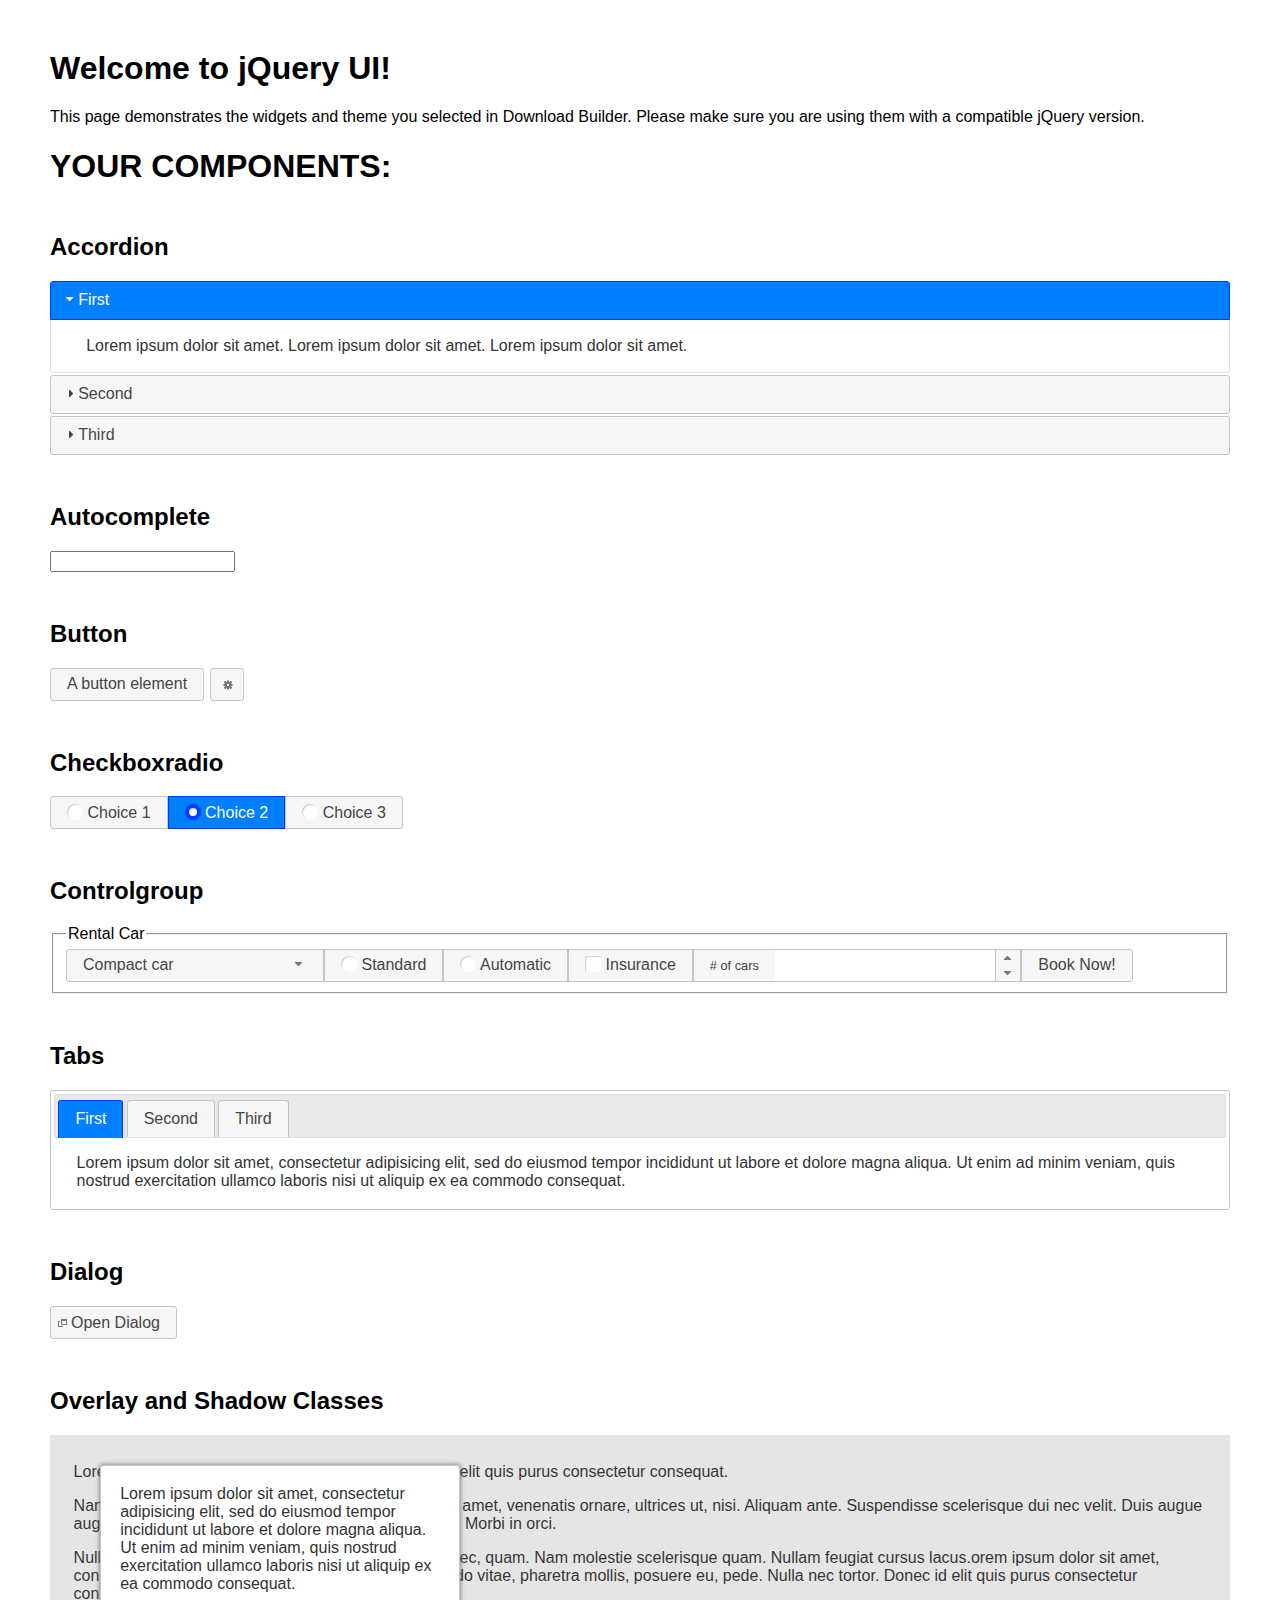
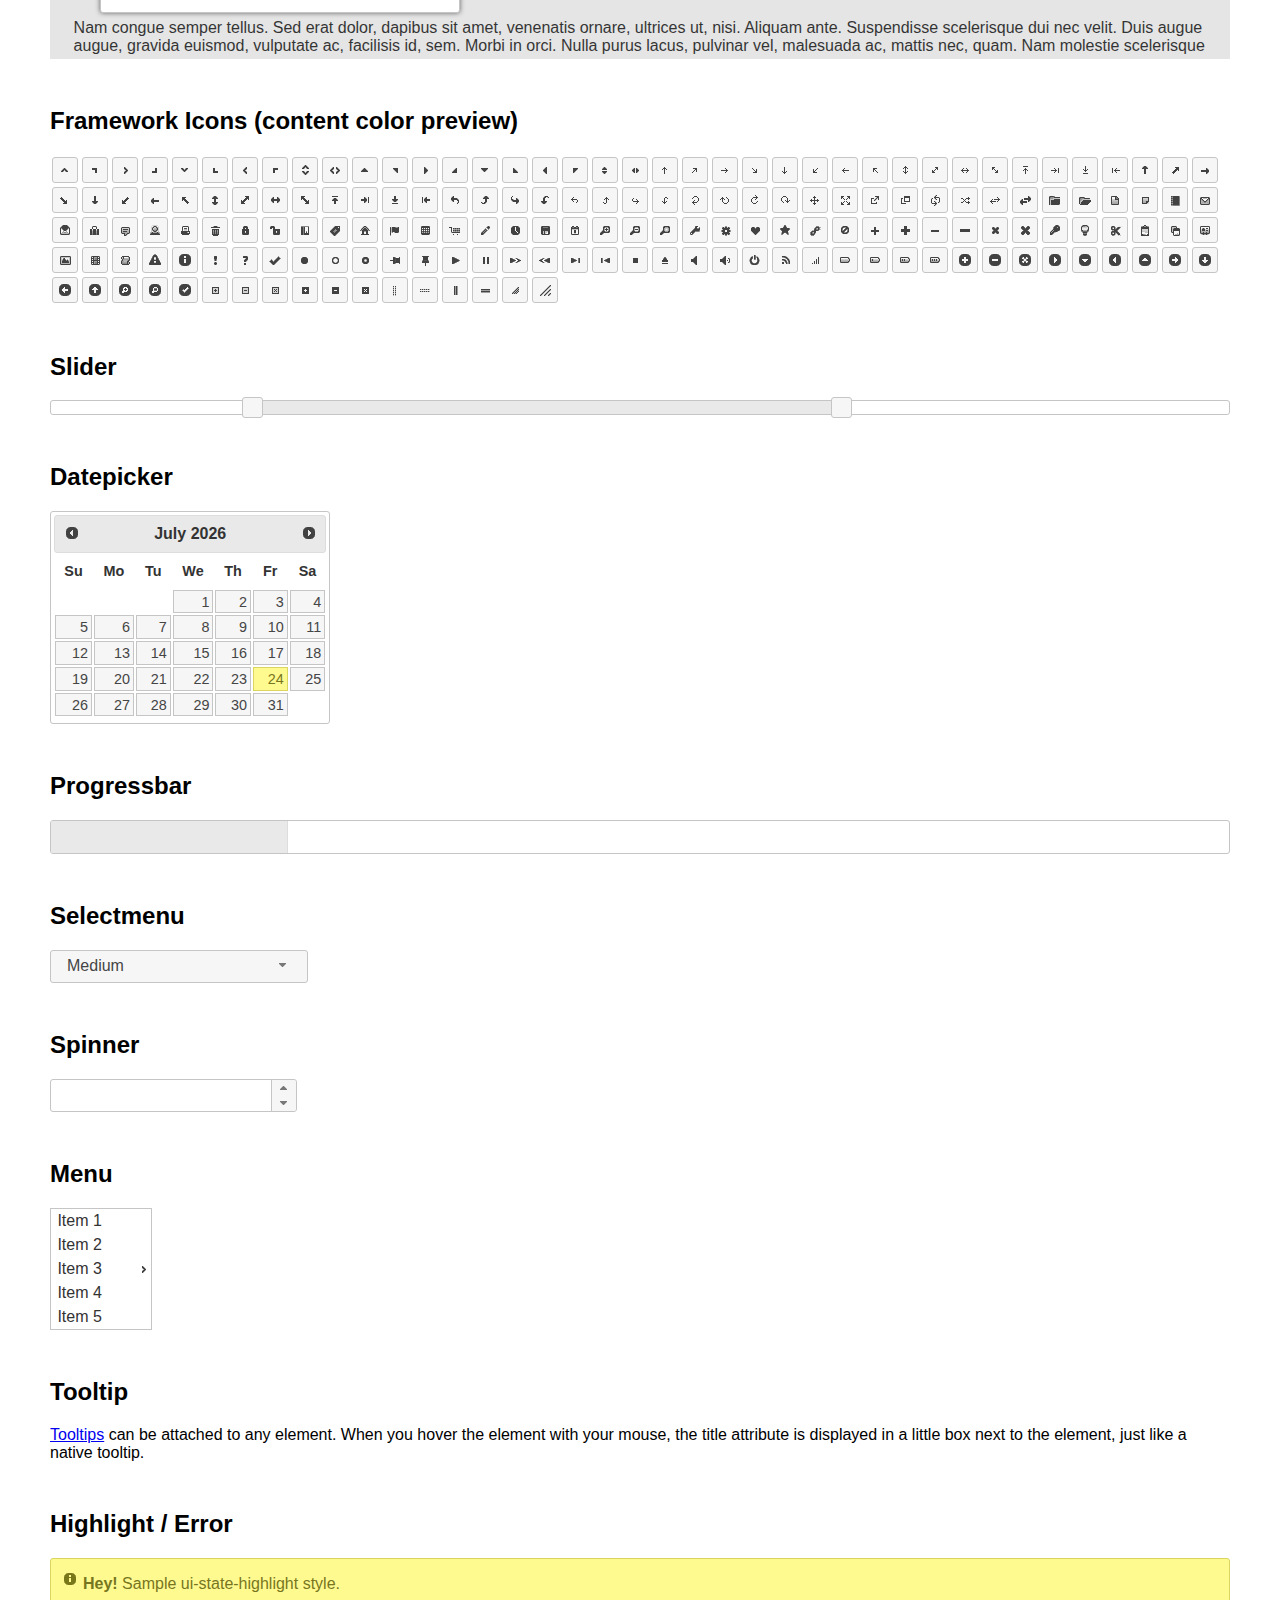
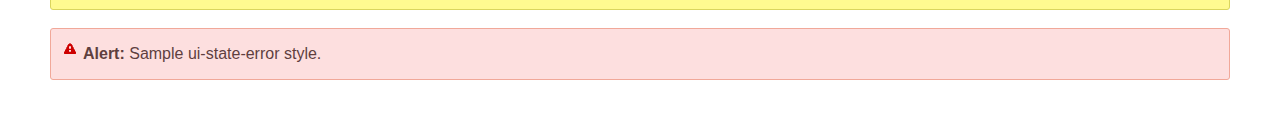
<file: js/jquery-ui/index.html>
<!doctype html>
<html lang="us">
<head>
	<meta charset="utf-8">
	<title>jQuery UI Example Page</title>
	<link href="jquery-ui.css" rel="stylesheet">
	<style>
	body{
		font-family: "Trebuchet MS", sans-serif;
		margin: 50px;
	}
	.demoHeaders {
		margin-top: 2em;
	}
	#dialog-link {
		padding: .4em 1em .4em 20px;
		text-decoration: none;
		position: relative;
	}
	#dialog-link span.ui-icon {
		margin: 0 5px 0 0;
		position: absolute;
		left: .2em;
		top: 50%;
		margin-top: -8px;
	}
	#icons {
		margin: 0;
		padding: 0;
	}
	#icons li {
		margin: 2px;
		position: relative;
		padding: 4px 0;
		cursor: pointer;
		float: left;
		list-style: none;
	}
	#icons span.ui-icon {
		float: left;
		margin: 0 4px;
	}
	.fakewindowcontain .ui-widget-overlay {
		position: absolute;
	}
	select {
		width: 200px;
	}
	</style>
</head>
<body>

<h1>Welcome to jQuery UI!</h1>

<div class="ui-widget">
	<p>This page demonstrates the widgets and theme you selected in Download Builder. Please make sure you are using them with a compatible jQuery version.</p>
</div>

<h1>YOUR COMPONENTS:</h1>

<!-- Accordion -->
<h2 class="demoHeaders">Accordion</h2>
<div id="accordion">
	<h3>First</h3>
	<div>Lorem ipsum dolor sit amet. Lorem ipsum dolor sit amet. Lorem ipsum dolor sit amet.</div>
	<h3>Second</h3>
	<div>Phasellus mattis tincidunt nibh.</div>
	<h3>Third</h3>
	<div>Nam dui erat, auctor a, dignissim quis.</div>
</div>

<!-- Autocomplete -->
<h2 class="demoHeaders">Autocomplete</h2>
<div>
	<input id="autocomplete" title="type &quot;a&quot;">
</div>

<!-- Button -->
<h2 class="demoHeaders">Button</h2>
<button id="button">A button element</button>
<button id="button-icon">An icon-only button</button>

<!-- Checkboxradio -->
<h2 class="demoHeaders">Checkboxradio</h2>
<form style="margin-top: 1em;">
	<div id="radioset">
		<input type="radio" id="radio1" name="radio"><label for="radio1">Choice 1</label>
		<input type="radio" id="radio2" name="radio" checked="checked"><label for="radio2">Choice 2</label>
		<input type="radio" id="radio3" name="radio"><label for="radio3">Choice 3</label>
	</div>
</form>

<!-- Controlgroup -->
<h2 class="demoHeaders">Controlgroup</h2>
<fieldset>
	<legend>Rental Car</legend>
	<div id="controlgroup">
		<select id="car-type">
			<option>Compact car</option>
			<option>Midsize car</option>
			<option>Full size car</option>
			<option>SUV</option>
			<option>Luxury</option>
			<option>Truck</option>
			<option>Van</option>
		</select>
		<label for="transmission-standard">Standard</label>
		<input type="radio" name="transmission" id="transmission-standard">
		<label for="transmission-automatic">Automatic</label>
		<input type="radio" name="transmission" id="transmission-automatic">
		<label for="insurance">Insurance</label>
		<input type="checkbox" name="insurance" id="insurance">
		<label for="horizontal-spinner" class="ui-controlgroup-label"># of cars</label>
		<input id="horizontal-spinner" class="ui-spinner-input">
		<button>Book Now!</button>
	</div>
</fieldset>

<!-- Tabs -->
<h2 class="demoHeaders">Tabs</h2>
<div id="tabs">
	<ul>
		<li><a href="#tabs-1">First</a></li>
		<li><a href="#tabs-2">Second</a></li>
		<li><a href="#tabs-3">Third</a></li>
	</ul>
	<div id="tabs-1">Lorem ipsum dolor sit amet, consectetur adipisicing elit, sed do eiusmod tempor incididunt ut labore et dolore magna aliqua. Ut enim ad minim veniam, quis nostrud exercitation ullamco laboris nisi ut aliquip ex ea commodo consequat.</div>
	<div id="tabs-2">Phasellus mattis tincidunt nibh. Cras orci urna, blandit id, pretium vel, aliquet ornare, felis. Maecenas scelerisque sem non nisl. Fusce sed lorem in enim dictum bibendum.</div>
	<div id="tabs-3">Nam dui erat, auctor a, dignissim quis, sollicitudin eu, felis. Pellentesque nisi urna, interdum eget, sagittis et, consequat vestibulum, lacus. Mauris porttitor ullamcorper augue.</div>
</div>

<h2 class="demoHeaders">Dialog</h2>
<p>
	<button id="dialog-link" class="ui-button ui-corner-all ui-widget">
		<span class="ui-icon ui-icon-newwin"></span>Open Dialog
	</button>
</p>

<h2 class="demoHeaders">Overlay and Shadow Classes</h2>
<div style="position: relative; width: 96%; height: 200px; padding:1% 2%; overflow:hidden;" class="fakewindowcontain">
	<p>Lorem ipsum dolor sit amet,  Nulla nec tortor. Donec id elit quis purus consectetur consequat. </p><p>Nam congue semper tellus. Sed erat dolor, dapibus sit amet, venenatis ornare, ultrices ut, nisi. Aliquam ante. Suspendisse scelerisque dui nec velit. Duis augue augue, gravida euismod, vulputate ac, facilisis id, sem. Morbi in orci. </p><p>Nulla purus lacus, pulvinar vel, malesuada ac, mattis nec, quam. Nam molestie scelerisque quam. Nullam feugiat cursus lacus.orem ipsum dolor sit amet, consectetur adipiscing elit. Donec libero risus, commodo vitae, pharetra mollis, posuere eu, pede. Nulla nec tortor. Donec id elit quis purus consectetur consequat. </p><p>Nam congue semper tellus. Sed erat dolor, dapibus sit amet, venenatis ornare, ultrices ut, nisi. Aliquam ante. Suspendisse scelerisque dui nec velit. Duis augue augue, gravida euismod, vulputate ac, facilisis id, sem. Morbi in orci. Nulla purus lacus, pulvinar vel, malesuada ac, mattis nec, quam. Nam molestie scelerisque quam. </p><p>Nullam feugiat cursus lacus.orem ipsum dolor sit amet, consectetur adipiscing elit. Donec libero risus, commodo vitae, pharetra mollis, posuere eu, pede. Nulla nec tortor. Donec id elit quis purus consectetur consequat. Nam congue semper tellus. Sed erat dolor, dapibus sit amet, venenatis ornare, ultrices ut, nisi. Aliquam ante. </p><p>Suspendisse scelerisque dui nec velit. Duis augue augue, gravida euismod, vulputate ac, facilisis id, sem. Morbi in orci. Nulla purus lacus, pulvinar vel, malesuada ac, mattis nec, quam. Nam molestie scelerisque quam. Nullam feugiat cursus lacus.orem ipsum dolor sit amet, consectetur adipiscing elit. Donec libero risus, commodo vitae, pharetra mollis, posuere eu, pede. Nulla nec tortor. Donec id elit quis purus consectetur consequat. Nam congue semper tellus. Sed erat dolor, dapibus sit amet, venenatis ornare, ultrices ut, nisi. </p>

	<!-- ui-dialog -->
	<div class="ui-widget-overlay ui-front"></div>
	<div style="position: absolute; width: 320px; left: 50px; top: 30px; padding: 1.2em" class="ui-widget ui-front ui-widget-content ui-corner-all ui-widget-shadow">
		Lorem ipsum dolor sit amet, consectetur adipisicing elit, sed do eiusmod tempor incididunt ut labore et dolore magna aliqua. Ut enim ad minim veniam, quis nostrud exercitation ullamco laboris nisi ut aliquip ex ea commodo consequat.
	</div>

</div>

<!-- ui-dialog -->
<div id="dialog" title="Dialog Title">
	<p>Lorem ipsum dolor sit amet, consectetur adipisicing elit, sed do eiusmod tempor incididunt ut labore et dolore magna aliqua. Ut enim ad minim veniam, quis nostrud exercitation ullamco laboris nisi ut aliquip ex ea commodo consequat.</p>
</div>


<h2 class="demoHeaders">Framework Icons (content color preview)</h2>
<ul id="icons" class="ui-widget ui-helper-clearfix">
	<li class="ui-state-default ui-corner-all" title=".ui-icon-caret-1-n"><span class="ui-icon ui-icon-caret-1-n"></span></li>
	<li class="ui-state-default ui-corner-all" title=".ui-icon-caret-1-ne"><span class="ui-icon ui-icon-caret-1-ne"></span></li>
	<li class="ui-state-default ui-corner-all" title=".ui-icon-caret-1-e"><span class="ui-icon ui-icon-caret-1-e"></span></li>
	<li class="ui-state-default ui-corner-all" title=".ui-icon-caret-1-se"><span class="ui-icon ui-icon-caret-1-se"></span></li>
	<li class="ui-state-default ui-corner-all" title=".ui-icon-caret-1-s"><span class="ui-icon ui-icon-caret-1-s"></span></li>
	<li class="ui-state-default ui-corner-all" title=".ui-icon-caret-1-sw"><span class="ui-icon ui-icon-caret-1-sw"></span></li>
	<li class="ui-state-default ui-corner-all" title=".ui-icon-caret-1-w"><span class="ui-icon ui-icon-caret-1-w"></span></li>
	<li class="ui-state-default ui-corner-all" title=".ui-icon-caret-1-nw"><span class="ui-icon ui-icon-caret-1-nw"></span></li>
	<li class="ui-state-default ui-corner-all" title=".ui-icon-caret-2-n-s"><span class="ui-icon ui-icon-caret-2-n-s"></span></li>
	<li class="ui-state-default ui-corner-all" title=".ui-icon-caret-2-e-w"><span class="ui-icon ui-icon-caret-2-e-w"></span></li>
	<li class="ui-state-default ui-corner-all" title=".ui-icon-triangle-1-n"><span class="ui-icon ui-icon-triangle-1-n"></span></li>
	<li class="ui-state-default ui-corner-all" title=".ui-icon-triangle-1-ne"><span class="ui-icon ui-icon-triangle-1-ne"></span></li>
	<li class="ui-state-default ui-corner-all" title=".ui-icon-triangle-1-e"><span class="ui-icon ui-icon-triangle-1-e"></span></li>
	<li class="ui-state-default ui-corner-all" title=".ui-icon-triangle-1-se"><span class="ui-icon ui-icon-triangle-1-se"></span></li>
	<li class="ui-state-default ui-corner-all" title=".ui-icon-triangle-1-s"><span class="ui-icon ui-icon-triangle-1-s"></span></li>
	<li class="ui-state-default ui-corner-all" title=".ui-icon-triangle-1-sw"><span class="ui-icon ui-icon-triangle-1-sw"></span></li>
	<li class="ui-state-default ui-corner-all" title=".ui-icon-triangle-1-w"><span class="ui-icon ui-icon-triangle-1-w"></span></li>
	<li class="ui-state-default ui-corner-all" title=".ui-icon-triangle-1-nw"><span class="ui-icon ui-icon-triangle-1-nw"></span></li>
	<li class="ui-state-default ui-corner-all" title=".ui-icon-triangle-2-n-s"><span class="ui-icon ui-icon-triangle-2-n-s"></span></li>
	<li class="ui-state-default ui-corner-all" title=".ui-icon-triangle-2-e-w"><span class="ui-icon ui-icon-triangle-2-e-w"></span></li>
	<li class="ui-state-default ui-corner-all" title=".ui-icon-arrow-1-n"><span class="ui-icon ui-icon-arrow-1-n"></span></li>
	<li class="ui-state-default ui-corner-all" title=".ui-icon-arrow-1-ne"><span class="ui-icon ui-icon-arrow-1-ne"></span></li>
	<li class="ui-state-default ui-corner-all" title=".ui-icon-arrow-1-e"><span class="ui-icon ui-icon-arrow-1-e"></span></li>
	<li class="ui-state-default ui-corner-all" title=".ui-icon-arrow-1-se"><span class="ui-icon ui-icon-arrow-1-se"></span></li>
	<li class="ui-state-default ui-corner-all" title=".ui-icon-arrow-1-s"><span class="ui-icon ui-icon-arrow-1-s"></span></li>
	<li class="ui-state-default ui-corner-all" title=".ui-icon-arrow-1-sw"><span class="ui-icon ui-icon-arrow-1-sw"></span></li>
	<li class="ui-state-default ui-corner-all" title=".ui-icon-arrow-1-w"><span class="ui-icon ui-icon-arrow-1-w"></span></li>
	<li class="ui-state-default ui-corner-all" title=".ui-icon-arrow-1-nw"><span class="ui-icon ui-icon-arrow-1-nw"></span></li>
	<li class="ui-state-default ui-corner-all" title=".ui-icon-arrow-2-n-s"><span class="ui-icon ui-icon-arrow-2-n-s"></span></li>
	<li class="ui-state-default ui-corner-all" title=".ui-icon-arrow-2-ne-sw"><span class="ui-icon ui-icon-arrow-2-ne-sw"></span></li>
	<li class="ui-state-default ui-corner-all" title=".ui-icon-arrow-2-e-w"><span class="ui-icon ui-icon-arrow-2-e-w"></span></li>
	<li class="ui-state-default ui-corner-all" title=".ui-icon-arrow-2-se-nw"><span class="ui-icon ui-icon-arrow-2-se-nw"></span></li>
	<li class="ui-state-default ui-corner-all" title=".ui-icon-arrowstop-1-n"><span class="ui-icon ui-icon-arrowstop-1-n"></span></li>
	<li class="ui-state-default ui-corner-all" title=".ui-icon-arrowstop-1-e"><span class="ui-icon ui-icon-arrowstop-1-e"></span></li>
	<li class="ui-state-default ui-corner-all" title=".ui-icon-arrowstop-1-s"><span class="ui-icon ui-icon-arrowstop-1-s"></span></li>
	<li class="ui-state-default ui-corner-all" title=".ui-icon-arrowstop-1-w"><span class="ui-icon ui-icon-arrowstop-1-w"></span></li>
	<li class="ui-state-default ui-corner-all" title=".ui-icon-arrowthick-1-n"><span class="ui-icon ui-icon-arrowthick-1-n"></span></li>
	<li class="ui-state-default ui-corner-all" title=".ui-icon-arrowthick-1-ne"><span class="ui-icon ui-icon-arrowthick-1-ne"></span></li>
	<li class="ui-state-default ui-corner-all" title=".ui-icon-arrowthick-1-e"><span class="ui-icon ui-icon-arrowthick-1-e"></span></li>
	<li class="ui-state-default ui-corner-all" title=".ui-icon-arrowthick-1-se"><span class="ui-icon ui-icon-arrowthick-1-se"></span></li>
	<li class="ui-state-default ui-corner-all" title=".ui-icon-arrowthick-1-s"><span class="ui-icon ui-icon-arrowthick-1-s"></span></li>
	<li class="ui-state-default ui-corner-all" title=".ui-icon-arrowthick-1-sw"><span class="ui-icon ui-icon-arrowthick-1-sw"></span></li>
	<li class="ui-state-default ui-corner-all" title=".ui-icon-arrowthick-1-w"><span class="ui-icon ui-icon-arrowthick-1-w"></span></li>
	<li class="ui-state-default ui-corner-all" title=".ui-icon-arrowthick-1-nw"><span class="ui-icon ui-icon-arrowthick-1-nw"></span></li>
	<li class="ui-state-default ui-corner-all" title=".ui-icon-arrowthick-2-n-s"><span class="ui-icon ui-icon-arrowthick-2-n-s"></span></li>
	<li class="ui-state-default ui-corner-all" title=".ui-icon-arrowthick-2-ne-sw"><span class="ui-icon ui-icon-arrowthick-2-ne-sw"></span></li>
	<li class="ui-state-default ui-corner-all" title=".ui-icon-arrowthick-2-e-w"><span class="ui-icon ui-icon-arrowthick-2-e-w"></span></li>
	<li class="ui-state-default ui-corner-all" title=".ui-icon-arrowthick-2-se-nw"><span class="ui-icon ui-icon-arrowthick-2-se-nw"></span></li>
	<li class="ui-state-default ui-corner-all" title=".ui-icon-arrowthickstop-1-n"><span class="ui-icon ui-icon-arrowthickstop-1-n"></span></li>
	<li class="ui-state-default ui-corner-all" title=".ui-icon-arrowthickstop-1-e"><span class="ui-icon ui-icon-arrowthickstop-1-e"></span></li>
	<li class="ui-state-default ui-corner-all" title=".ui-icon-arrowthickstop-1-s"><span class="ui-icon ui-icon-arrowthickstop-1-s"></span></li>
	<li class="ui-state-default ui-corner-all" title=".ui-icon-arrowthickstop-1-w"><span class="ui-icon ui-icon-arrowthickstop-1-w"></span></li>
	<li class="ui-state-default ui-corner-all" title=".ui-icon-arrowreturnthick-1-w"><span class="ui-icon ui-icon-arrowreturnthick-1-w"></span></li>
	<li class="ui-state-default ui-corner-all" title=".ui-icon-arrowreturnthick-1-n"><span class="ui-icon ui-icon-arrowreturnthick-1-n"></span></li>
	<li class="ui-state-default ui-corner-all" title=".ui-icon-arrowreturnthick-1-e"><span class="ui-icon ui-icon-arrowreturnthick-1-e"></span></li>
	<li class="ui-state-default ui-corner-all" title=".ui-icon-arrowreturnthick-1-s"><span class="ui-icon ui-icon-arrowreturnthick-1-s"></span></li>
	<li class="ui-state-default ui-corner-all" title=".ui-icon-arrowreturn-1-w"><span class="ui-icon ui-icon-arrowreturn-1-w"></span></li>
	<li class="ui-state-default ui-corner-all" title=".ui-icon-arrowreturn-1-n"><span class="ui-icon ui-icon-arrowreturn-1-n"></span></li>
	<li class="ui-state-default ui-corner-all" title=".ui-icon-arrowreturn-1-e"><span class="ui-icon ui-icon-arrowreturn-1-e"></span></li>
	<li class="ui-state-default ui-corner-all" title=".ui-icon-arrowreturn-1-s"><span class="ui-icon ui-icon-arrowreturn-1-s"></span></li>
	<li class="ui-state-default ui-corner-all" title=".ui-icon-arrowrefresh-1-w"><span class="ui-icon ui-icon-arrowrefresh-1-w"></span></li>
	<li class="ui-state-default ui-corner-all" title=".ui-icon-arrowrefresh-1-n"><span class="ui-icon ui-icon-arrowrefresh-1-n"></span></li>
	<li class="ui-state-default ui-corner-all" title=".ui-icon-arrowrefresh-1-e"><span class="ui-icon ui-icon-arrowrefresh-1-e"></span></li>
	<li class="ui-state-default ui-corner-all" title=".ui-icon-arrowrefresh-1-s"><span class="ui-icon ui-icon-arrowrefresh-1-s"></span></li>
	<li class="ui-state-default ui-corner-all" title=".ui-icon-arrow-4"><span class="ui-icon ui-icon-arrow-4"></span></li>
	<li class="ui-state-default ui-corner-all" title=".ui-icon-arrow-4-diag"><span class="ui-icon ui-icon-arrow-4-diag"></span></li>
	<li class="ui-state-default ui-corner-all" title=".ui-icon-extlink"><span class="ui-icon ui-icon-extlink"></span></li>
	<li class="ui-state-default ui-corner-all" title=".ui-icon-newwin"><span class="ui-icon ui-icon-newwin"></span></li>
	<li class="ui-state-default ui-corner-all" title=".ui-icon-refresh"><span class="ui-icon ui-icon-refresh"></span></li>
	<li class="ui-state-default ui-corner-all" title=".ui-icon-shuffle"><span class="ui-icon ui-icon-shuffle"></span></li>
	<li class="ui-state-default ui-corner-all" title=".ui-icon-transfer-e-w"><span class="ui-icon ui-icon-transfer-e-w"></span></li>
	<li class="ui-state-default ui-corner-all" title=".ui-icon-transferthick-e-w"><span class="ui-icon ui-icon-transferthick-e-w"></span></li>
	<li class="ui-state-default ui-corner-all" title=".ui-icon-folder-collapsed"><span class="ui-icon ui-icon-folder-collapsed"></span></li>
	<li class="ui-state-default ui-corner-all" title=".ui-icon-folder-open"><span class="ui-icon ui-icon-folder-open"></span></li>
	<li class="ui-state-default ui-corner-all" title=".ui-icon-document"><span class="ui-icon ui-icon-document"></span></li>
	<li class="ui-state-default ui-corner-all" title=".ui-icon-document-b"><span class="ui-icon ui-icon-document-b"></span></li>
	<li class="ui-state-default ui-corner-all" title=".ui-icon-note"><span class="ui-icon ui-icon-note"></span></li>
	<li class="ui-state-default ui-corner-all" title=".ui-icon-mail-closed"><span class="ui-icon ui-icon-mail-closed"></span></li>
	<li class="ui-state-default ui-corner-all" title=".ui-icon-mail-open"><span class="ui-icon ui-icon-mail-open"></span></li>
	<li class="ui-state-default ui-corner-all" title=".ui-icon-suitcase"><span class="ui-icon ui-icon-suitcase"></span></li>
	<li class="ui-state-default ui-corner-all" title=".ui-icon-comment"><span class="ui-icon ui-icon-comment"></span></li>
	<li class="ui-state-default ui-corner-all" title=".ui-icon-person"><span class="ui-icon ui-icon-person"></span></li>
	<li class="ui-state-default ui-corner-all" title=".ui-icon-print"><span class="ui-icon ui-icon-print"></span></li>
	<li class="ui-state-default ui-corner-all" title=".ui-icon-trash"><span class="ui-icon ui-icon-trash"></span></li>
	<li class="ui-state-default ui-corner-all" title=".ui-icon-locked"><span class="ui-icon ui-icon-locked"></span></li>
	<li class="ui-state-default ui-corner-all" title=".ui-icon-unlocked"><span class="ui-icon ui-icon-unlocked"></span></li>
	<li class="ui-state-default ui-corner-all" title=".ui-icon-bookmark"><span class="ui-icon ui-icon-bookmark"></span></li>
	<li class="ui-state-default ui-corner-all" title=".ui-icon-tag"><span class="ui-icon ui-icon-tag"></span></li>
	<li class="ui-state-default ui-corner-all" title=".ui-icon-home"><span class="ui-icon ui-icon-home"></span></li>
	<li class="ui-state-default ui-corner-all" title=".ui-icon-flag"><span class="ui-icon ui-icon-flag"></span></li>
	<li class="ui-state-default ui-corner-all" title=".ui-icon-calculator"><span class="ui-icon ui-icon-calculator"></span></li>
	<li class="ui-state-default ui-corner-all" title=".ui-icon-cart"><span class="ui-icon ui-icon-cart"></span></li>
	<li class="ui-state-default ui-corner-all" title=".ui-icon-pencil"><span class="ui-icon ui-icon-pencil"></span></li>
	<li class="ui-state-default ui-corner-all" title=".ui-icon-clock"><span class="ui-icon ui-icon-clock"></span></li>
	<li class="ui-state-default ui-corner-all" title=".ui-icon-disk"><span class="ui-icon ui-icon-disk"></span></li>
	<li class="ui-state-default ui-corner-all" title=".ui-icon-calendar"><span class="ui-icon ui-icon-calendar"></span></li>
	<li class="ui-state-default ui-corner-all" title=".ui-icon-zoomin"><span class="ui-icon ui-icon-zoomin"></span></li>
	<li class="ui-state-default ui-corner-all" title=".ui-icon-zoomout"><span class="ui-icon ui-icon-zoomout"></span></li>
	<li class="ui-state-default ui-corner-all" title=".ui-icon-search"><span class="ui-icon ui-icon-search"></span></li>
	<li class="ui-state-default ui-corner-all" title=".ui-icon-wrench"><span class="ui-icon ui-icon-wrench"></span></li>
	<li class="ui-state-default ui-corner-all" title=".ui-icon-gear"><span class="ui-icon ui-icon-gear"></span></li>
	<li class="ui-state-default ui-corner-all" title=".ui-icon-heart"><span class="ui-icon ui-icon-heart"></span></li>
	<li class="ui-state-default ui-corner-all" title=".ui-icon-star"><span class="ui-icon ui-icon-star"></span></li>
	<li class="ui-state-default ui-corner-all" title=".ui-icon-link"><span class="ui-icon ui-icon-link"></span></li>
	<li class="ui-state-default ui-corner-all" title=".ui-icon-cancel"><span class="ui-icon ui-icon-cancel"></span></li>
	<li class="ui-state-default ui-corner-all" title=".ui-icon-plus"><span class="ui-icon ui-icon-plus"></span></li>
	<li class="ui-state-default ui-corner-all" title=".ui-icon-plusthick"><span class="ui-icon ui-icon-plusthick"></span></li>
	<li class="ui-state-default ui-corner-all" title=".ui-icon-minus"><span class="ui-icon ui-icon-minus"></span></li>
	<li class="ui-state-default ui-corner-all" title=".ui-icon-minusthick"><span class="ui-icon ui-icon-minusthick"></span></li>
	<li class="ui-state-default ui-corner-all" title=".ui-icon-close"><span class="ui-icon ui-icon-close"></span></li>
	<li class="ui-state-default ui-corner-all" title=".ui-icon-closethick"><span class="ui-icon ui-icon-closethick"></span></li>
	<li class="ui-state-default ui-corner-all" title=".ui-icon-key"><span class="ui-icon ui-icon-key"></span></li>
	<li class="ui-state-default ui-corner-all" title=".ui-icon-lightbulb"><span class="ui-icon ui-icon-lightbulb"></span></li>
	<li class="ui-state-default ui-corner-all" title=".ui-icon-scissors"><span class="ui-icon ui-icon-scissors"></span></li>
	<li class="ui-state-default ui-corner-all" title=".ui-icon-clipboard"><span class="ui-icon ui-icon-clipboard"></span></li>
	<li class="ui-state-default ui-corner-all" title=".ui-icon-copy"><span class="ui-icon ui-icon-copy"></span></li>
	<li class="ui-state-default ui-corner-all" title=".ui-icon-contact"><span class="ui-icon ui-icon-contact"></span></li>
	<li class="ui-state-default ui-corner-all" title=".ui-icon-image"><span class="ui-icon ui-icon-image"></span></li>
	<li class="ui-state-default ui-corner-all" title=".ui-icon-video"><span class="ui-icon ui-icon-video"></span></li>
	<li class="ui-state-default ui-corner-all" title=".ui-icon-script"><span class="ui-icon ui-icon-script"></span></li>
	<li class="ui-state-default ui-corner-all" title=".ui-icon-alert"><span class="ui-icon ui-icon-alert"></span></li>
	<li class="ui-state-default ui-corner-all" title=".ui-icon-info"><span class="ui-icon ui-icon-info"></span></li>
	<li class="ui-state-default ui-corner-all" title=".ui-icon-notice"><span class="ui-icon ui-icon-notice"></span></li>
	<li class="ui-state-default ui-corner-all" title=".ui-icon-help"><span class="ui-icon ui-icon-help"></span></li>
	<li class="ui-state-default ui-corner-all" title=".ui-icon-check"><span class="ui-icon ui-icon-check"></span></li>
	<li class="ui-state-default ui-corner-all" title=".ui-icon-bullet"><span class="ui-icon ui-icon-bullet"></span></li>
	<li class="ui-state-default ui-corner-all" title=".ui-icon-radio-off"><span class="ui-icon ui-icon-radio-off"></span></li>
	<li class="ui-state-default ui-corner-all" title=".ui-icon-radio-on"><span class="ui-icon ui-icon-radio-on"></span></li>
	<li class="ui-state-default ui-corner-all" title=".ui-icon-pin-w"><span class="ui-icon ui-icon-pin-w"></span></li>
	<li class="ui-state-default ui-corner-all" title=".ui-icon-pin-s"><span class="ui-icon ui-icon-pin-s"></span></li>
	<li class="ui-state-default ui-corner-all" title=".ui-icon-play"><span class="ui-icon ui-icon-play"></span></li>
	<li class="ui-state-default ui-corner-all" title=".ui-icon-pause"><span class="ui-icon ui-icon-pause"></span></li>
	<li class="ui-state-default ui-corner-all" title=".ui-icon-seek-next"><span class="ui-icon ui-icon-seek-next"></span></li>
	<li class="ui-state-default ui-corner-all" title=".ui-icon-seek-prev"><span class="ui-icon ui-icon-seek-prev"></span></li>
	<li class="ui-state-default ui-corner-all" title=".ui-icon-seek-end"><span class="ui-icon ui-icon-seek-end"></span></li>
	<li class="ui-state-default ui-corner-all" title=".ui-icon-seek-first"><span class="ui-icon ui-icon-seek-first"></span></li>
	<li class="ui-state-default ui-corner-all" title=".ui-icon-stop"><span class="ui-icon ui-icon-stop"></span></li>
	<li class="ui-state-default ui-corner-all" title=".ui-icon-eject"><span class="ui-icon ui-icon-eject"></span></li>
	<li class="ui-state-default ui-corner-all" title=".ui-icon-volume-off"><span class="ui-icon ui-icon-volume-off"></span></li>
	<li class="ui-state-default ui-corner-all" title=".ui-icon-volume-on"><span class="ui-icon ui-icon-volume-on"></span></li>
	<li class="ui-state-default ui-corner-all" title=".ui-icon-power"><span class="ui-icon ui-icon-power"></span></li>
	<li class="ui-state-default ui-corner-all" title=".ui-icon-signal-diag"><span class="ui-icon ui-icon-signal-diag"></span></li>
	<li class="ui-state-default ui-corner-all" title=".ui-icon-signal"><span class="ui-icon ui-icon-signal"></span></li>
	<li class="ui-state-default ui-corner-all" title=".ui-icon-battery-0"><span class="ui-icon ui-icon-battery-0"></span></li>
	<li class="ui-state-default ui-corner-all" title=".ui-icon-battery-1"><span class="ui-icon ui-icon-battery-1"></span></li>
	<li class="ui-state-default ui-corner-all" title=".ui-icon-battery-2"><span class="ui-icon ui-icon-battery-2"></span></li>
	<li class="ui-state-default ui-corner-all" title=".ui-icon-battery-3"><span class="ui-icon ui-icon-battery-3"></span></li>
	<li class="ui-state-default ui-corner-all" title=".ui-icon-circle-plus"><span class="ui-icon ui-icon-circle-plus"></span></li>
	<li class="ui-state-default ui-corner-all" title=".ui-icon-circle-minus"><span class="ui-icon ui-icon-circle-minus"></span></li>
	<li class="ui-state-default ui-corner-all" title=".ui-icon-circle-close"><span class="ui-icon ui-icon-circle-close"></span></li>
	<li class="ui-state-default ui-corner-all" title=".ui-icon-circle-triangle-e"><span class="ui-icon ui-icon-circle-triangle-e"></span></li>
	<li class="ui-state-default ui-corner-all" title=".ui-icon-circle-triangle-s"><span class="ui-icon ui-icon-circle-triangle-s"></span></li>
	<li class="ui-state-default ui-corner-all" title=".ui-icon-circle-triangle-w"><span class="ui-icon ui-icon-circle-triangle-w"></span></li>
	<li class="ui-state-default ui-corner-all" title=".ui-icon-circle-triangle-n"><span class="ui-icon ui-icon-circle-triangle-n"></span></li>
	<li class="ui-state-default ui-corner-all" title=".ui-icon-circle-arrow-e"><span class="ui-icon ui-icon-circle-arrow-e"></span></li>
	<li class="ui-state-default ui-corner-all" title=".ui-icon-circle-arrow-s"><span class="ui-icon ui-icon-circle-arrow-s"></span></li>
	<li class="ui-state-default ui-corner-all" title=".ui-icon-circle-arrow-w"><span class="ui-icon ui-icon-circle-arrow-w"></span></li>
	<li class="ui-state-default ui-corner-all" title=".ui-icon-circle-arrow-n"><span class="ui-icon ui-icon-circle-arrow-n"></span></li>
	<li class="ui-state-default ui-corner-all" title=".ui-icon-circle-zoomin"><span class="ui-icon ui-icon-circle-zoomin"></span></li>
	<li class="ui-state-default ui-corner-all" title=".ui-icon-circle-zoomout"><span class="ui-icon ui-icon-circle-zoomout"></span></li>
	<li class="ui-state-default ui-corner-all" title=".ui-icon-circle-check"><span class="ui-icon ui-icon-circle-check"></span></li>
	<li class="ui-state-default ui-corner-all" title=".ui-icon-circlesmall-plus"><span class="ui-icon ui-icon-circlesmall-plus"></span></li>
	<li class="ui-state-default ui-corner-all" title=".ui-icon-circlesmall-minus"><span class="ui-icon ui-icon-circlesmall-minus"></span></li>
	<li class="ui-state-default ui-corner-all" title=".ui-icon-circlesmall-close"><span class="ui-icon ui-icon-circlesmall-close"></span></li>
	<li class="ui-state-default ui-corner-all" title=".ui-icon-squaresmall-plus"><span class="ui-icon ui-icon-squaresmall-plus"></span></li>
	<li class="ui-state-default ui-corner-all" title=".ui-icon-squaresmall-minus"><span class="ui-icon ui-icon-squaresmall-minus"></span></li>
	<li class="ui-state-default ui-corner-all" title=".ui-icon-squaresmall-close"><span class="ui-icon ui-icon-squaresmall-close"></span></li>
	<li class="ui-state-default ui-corner-all" title=".ui-icon-grip-dotted-vertical"><span class="ui-icon ui-icon-grip-dotted-vertical"></span></li>
	<li class="ui-state-default ui-corner-all" title=".ui-icon-grip-dotted-horizontal"><span class="ui-icon ui-icon-grip-dotted-horizontal"></span></li>
	<li class="ui-state-default ui-corner-all" title=".ui-icon-grip-solid-vertical"><span class="ui-icon ui-icon-grip-solid-vertical"></span></li>
	<li class="ui-state-default ui-corner-all" title=".ui-icon-grip-solid-horizontal"><span class="ui-icon ui-icon-grip-solid-horizontal"></span></li>
	<li class="ui-state-default ui-corner-all" title=".ui-icon-gripsmall-diagonal-se"><span class="ui-icon ui-icon-gripsmall-diagonal-se"></span></li>
	<li class="ui-state-default ui-corner-all" title=".ui-icon-grip-diagonal-se"><span class="ui-icon ui-icon-grip-diagonal-se"></span></li>
</ul>

<!-- Slider -->
<h2 class="demoHeaders">Slider</h2>
<div id="slider"></div>

<!-- Datepicker -->
<h2 class="demoHeaders">Datepicker</h2>
<div id="datepicker"></div>

<!-- Progressbar -->
<h2 class="demoHeaders">Progressbar</h2>
<div id="progressbar"></div>

<!-- Progressbar -->
<h2 class="demoHeaders">Selectmenu</h2>
<select id="selectmenu">
	<option>Slower</option>
	<option>Slow</option>
	<option selected="selected">Medium</option>
	<option>Fast</option>
	<option>Faster</option>
</select>

<!-- Spinner -->
<h2 class="demoHeaders">Spinner</h2>
<input id="spinner">

<!-- Menu -->
<h2 class="demoHeaders">Menu</h2>
<ul style="width:100px;" id="menu">
	<li><div>Item 1</div></li>
	<li><div>Item 2</div></li>
	<li><div>Item 3</div>
		<ul>
			<li><div>Item 3-1</div></li>
			<li><div>Item 3-2</div></li>
			<li><div>Item 3-3</div></li>
			<li><div>Item 3-4</div></li>
			<li><div>Item 3-5</div></li>
		</ul>
	</li>
	<li><div>Item 4</div></li>
	<li><div>Item 5</div></li>
</ul>

<!-- Tooltip -->
<h2 class="demoHeaders">Tooltip</h2>
<p id="tooltip">
	<a href="#" title="That&apos;s what this widget is">Tooltips</a> can be attached to any element. When you hover
the element with your mouse, the title attribute is displayed in a little box next to the element, just like a native tooltip.
</p>

<!-- Highlight / Error -->
<h2 class="demoHeaders">Highlight / Error</h2>
<div class="ui-widget">
	<div class="ui-state-highlight ui-corner-all" style="margin-top: 20px; padding: 0 .7em;">
		<p><span class="ui-icon ui-icon-info" style="float: left; margin-right: .3em;"></span>
		<strong>Hey!</strong> Sample ui-state-highlight style.</p>
	</div>
</div>
<br>
<div class="ui-widget">
	<div class="ui-state-error ui-corner-all" style="padding: 0 .7em;">
		<p><span class="ui-icon ui-icon-alert" style="float: left; margin-right: .3em;"></span>
		<strong>Alert:</strong> Sample ui-state-error style.</p>
	</div>
</div>

<script src="external/jquery/jquery.js"></script>
<script src="jquery-ui.js"></script>
<script>
$( "#accordion" ).accordion();

var availableTags = [
	"ActionScript",
	"AppleScript",
	"Asp",
	"BASIC",
	"C",
	"C++",
	"Clojure",
	"COBOL",
	"ColdFusion",
	"Erlang",
	"Fortran",
	"Groovy",
	"Haskell",
	"Java",
	"JavaScript",
	"Lisp",
	"Perl",
	"PHP",
	"Python",
	"Ruby",
	"Scala",
	"Scheme"
];
$( "#autocomplete" ).autocomplete({
	source: availableTags
});

$( "#button" ).button();
$( "#button-icon" ).button({
	icon: "ui-icon-gear",
	showLabel: false
});

$( "#radioset" ).buttonset();

$( "#controlgroup" ).controlgroup();

$( "#tabs" ).tabs();

$( "#dialog" ).dialog({
	autoOpen: false,
	width: 400,
	buttons: [
		{
			text: "Ok",
			click: function() {
				$( this ).dialog( "close" );
			}
		},
		{
			text: "Cancel",
			click: function() {
				$( this ).dialog( "close" );
			}
		}
	]
});

// Link to open the dialog
$( "#dialog-link" ).click(function( event ) {
	$( "#dialog" ).dialog( "open" );
	event.preventDefault();
});

$( "#datepicker" ).datepicker({
	inline: true
});

$( "#slider" ).slider({
	range: true,
	values: [ 17, 67 ]
});

$( "#progressbar" ).progressbar({
	value: 20
});

$( "#spinner" ).spinner();

$( "#menu" ).menu();

$( "#tooltip" ).tooltip();

$( "#selectmenu" ).selectmenu();

// Hover states on the static widgets
$( "#dialog-link, #icons li" ).hover(
	function() {
		$( this ).addClass( "ui-state-hover" );
	},
	function() {
		$( this ).removeClass( "ui-state-hover" );
	}
);
</script>
</body>
</html>
</file>
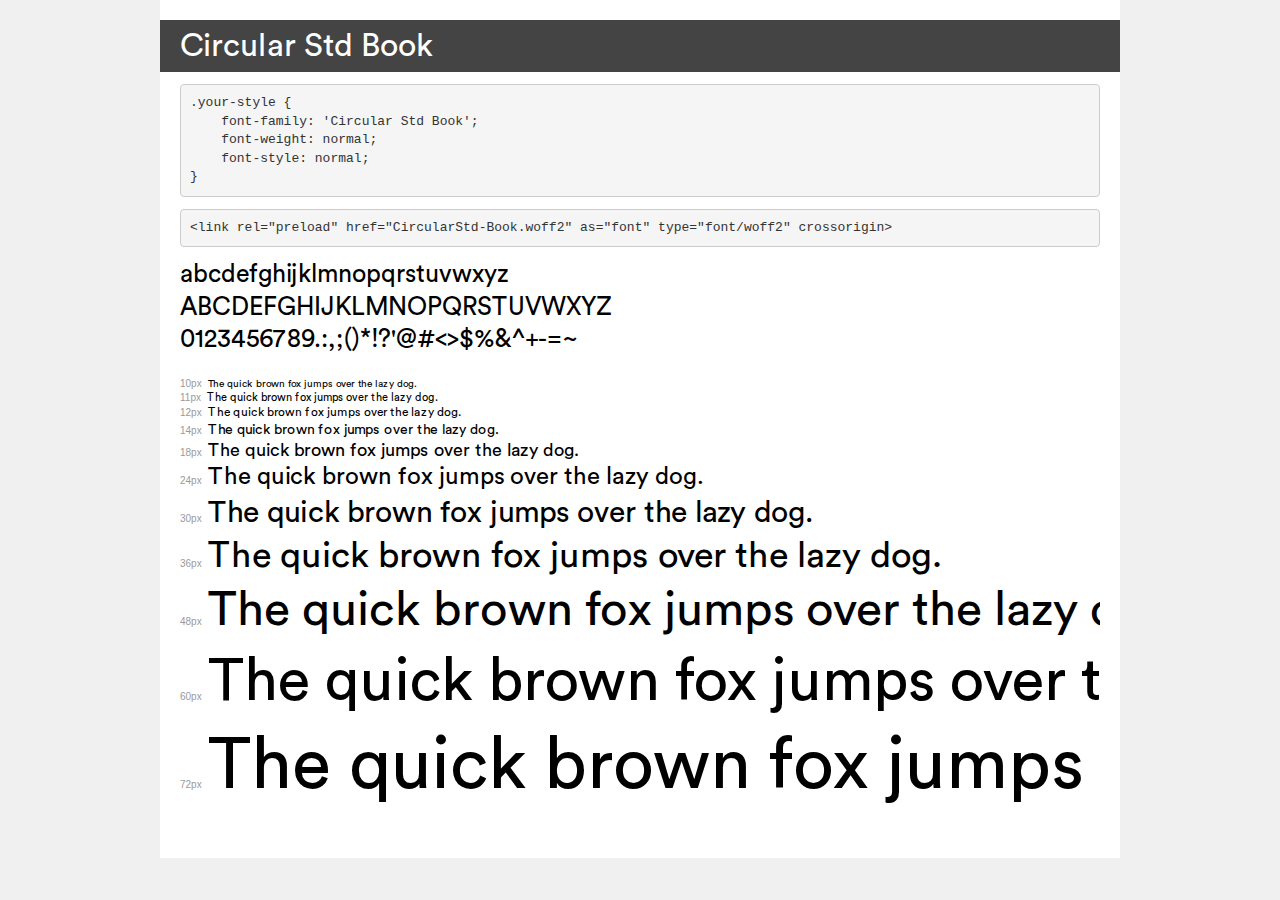
<file: TalkFile_Circular_Book.zip/demo.html>
<!DOCTYPE html>
<html lang="en">
<head>
    <meta charset="utf-8">
    <meta http-equiv="X-UA-Compatible" content="IE=edge">
    <meta name="viewport" content="width=device-width, initial-scale=1">
    <meta name="robots" content="noindex, noarchive">
    <meta name="format-detection" content="telephone=no">
    <title>Transfonter demo</title>
    <link href="stylesheet.css" rel="stylesheet">
    <style>
        /*
        http://meyerweb.com/eric/tools/css/reset/
        v2.0 | 20110126
        License: none (public domain)
        */
        html, body, div, span, applet, object, iframe,
        h1, h2, h3, h4, h5, h6, p, blockquote, pre,
        a, abbr, acronym, address, big, cite, code,
        del, dfn, em, img, ins, kbd, q, s, samp,
        small, strike, strong, sub, sup, tt, var,
        b, u, i, center,
        dl, dt, dd, ol, ul, li,
        fieldset, form, label, legend,
        table, caption, tbody, tfoot, thead, tr, th, td,
        article, aside, canvas, details, embed,
        figure, figcaption, footer, header, hgroup,
        menu, nav, output, ruby, section, summary,
        time, mark, audio, video {
            margin: 0;
            padding: 0;
            border: 0;
            font-size: 100%;
            font: inherit;
            vertical-align: baseline;
        }
        /* HTML5 display-role reset for older browsers */
        article, aside, details, figcaption, figure,
        footer, header, hgroup, menu, nav, section {
            display: block;
        }
        body {
            line-height: 1;
        }
        ol, ul {
            list-style: none;
        }
        blockquote, q {
            quotes: none;
        }
        blockquote:before, blockquote:after,
        q:before, q:after {
            content: '';
            content: none;
        }
        table {
            border-collapse: collapse;
            border-spacing: 0;
        }
        /* demo styles */
        body {
            background: #f0f0f0;
            color: #000;
        }
        .page {
            background: #fff;
            width: 920px;
            margin: 0 auto;
            padding: 20px 20px 0 20px;
            overflow: hidden;
        }
        .font-container {
            overflow-x: auto;
            overflow-y: hidden;
            margin-bottom: 40px;
            line-height: 1.3;
            white-space: nowrap;
            padding-bottom: 5px;
        }
        h1 {
            position: relative;
            background: #444;
            font-size: 32px;
            color: #fff;
            padding: 10px 20px;
            margin: 0 -20px 12px -20px;
        }
        .letters {
            font-size: 25px;
            margin-bottom: 20px;
        }
        .s10:before {
            content: '10px';
        }
        .s11:before {
            content: '11px';
        }
        .s12:before {
            content: '12px';
        }
        .s14:before {
            content: '14px';
        }
        .s18:before {
            content: '18px';
        }
        .s24:before {
            content: '24px';
        }
        .s30:before {
            content: '30px';
        }
        .s36:before {
            content: '36px';
        }
        .s48:before {
            content: '48px';
        }
        .s60:before {
            content: '60px';
        }
        .s72:before {
            content: '72px';
        }
        .s10:before, .s11:before, .s12:before, .s14:before,
        .s18:before, .s24:before, .s30:before, .s36:before,
        .s48:before, .s60:before, .s72:before {
            font-family: Arial, sans-serif;
            font-size: 10px;
            font-weight: normal;
            font-style: normal;
            color: #999;
            padding-right: 6px;
        }
        pre {
            display: block;
            padding: 9px;
            margin: 0 0 12px;
            font-family: Monaco, Menlo, Consolas, "Courier New", monospace;
            font-size: 13px;
            line-height: 1.428571429;
            color: #333;
            font-weight: normal;
            font-style: normal;
            background-color: #f5f5f5;
            border: 1px solid #ccc;
            overflow-x: auto;
            border-radius: 4px;
        }
        /* responsive */
        @media (max-width: 959px) {
            .page {
                width: auto;
                margin: 0;
            }
        }
    </style>
</head>
<body>
<div class="page">
    <div class="demo">
        <h1 style="font-family: 'Circular Std Book'; font-weight: normal; font-style: normal;">Circular Std Book</h1>
        <pre title="Usage">.your-style {
    font-family: 'Circular Std Book';
    font-weight: normal;
    font-style: normal;
}</pre>
        <pre title="Preload (optional)">
&lt;link rel=&quot;preload&quot; href=&quot;CircularStd-Book.woff2&quot; as=&quot;font&quot; type=&quot;font/woff2&quot; crossorigin&gt;</pre>
        <div class="font-container" style="font-family: 'Circular Std Book'; font-weight: normal; font-style: normal;">
            <p class="letters">
                abcdefghijklmnopqrstuvwxyz<br>
ABCDEFGHIJKLMNOPQRSTUVWXYZ<br>
                0123456789.:,;()*!?'@#&lt;&gt;$%&^+-=~
            </p>
            <p class="s10" style="font-size: 10px;">The quick brown fox jumps over the lazy dog.</p>
            <p class="s11" style="font-size: 11px;">The quick brown fox jumps over the lazy dog.</p>
            <p class="s12" style="font-size: 12px;">The quick brown fox jumps over the lazy dog.</p>
            <p class="s14" style="font-size: 14px;">The quick brown fox jumps over the lazy dog.</p>
            <p class="s18" style="font-size: 18px;">The quick brown fox jumps over the lazy dog.</p>
            <p class="s24" style="font-size: 24px;">The quick brown fox jumps over the lazy dog.</p>
            <p class="s30" style="font-size: 30px;">The quick brown fox jumps over the lazy dog.</p>
            <p class="s36" style="font-size: 36px;">The quick brown fox jumps over the lazy dog.</p>
            <p class="s48" style="font-size: 48px;">The quick brown fox jumps over the lazy dog.</p>
            <p class="s60" style="font-size: 60px;">The quick brown fox jumps over the lazy dog.</p>
            <p class="s72" style="font-size: 72px;">The quick brown fox jumps over the lazy dog.</p>
        </div>
    </div>

</div>
</body>
</html>
</file>
<file: TalkFile_Circular_Book.zip/stylesheet.css>
@font-face {
    font-family: 'Circular Std Book';
    src: url('CircularStd-Book.woff2') format('woff2'),
        url('CircularStd-Book.woff') format('woff');
    font-weight: normal;
    font-style: normal;
    font-display: swap;
}
</file>
